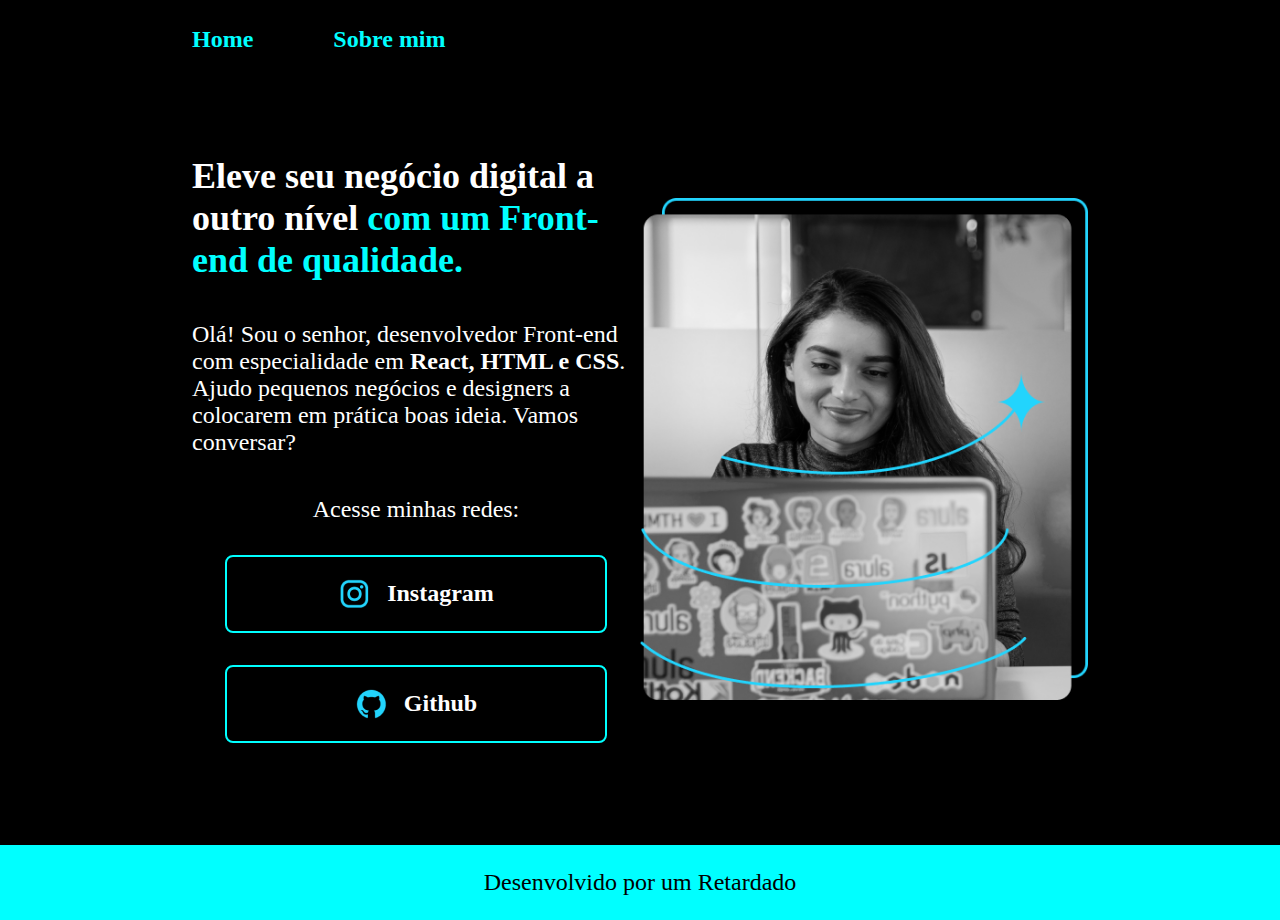
<file: index.html>
<!DOCTYPE html>
<html lang="en">
<head>
    <meta charset="UTF-8">
    <meta name="viewport" content="width=device-width, initial-scale=1.0">
    <link rel="stylesheet" href="./styles/style.css">
    <title>Site</title>
</head>
<body>
    <header class="cabecalho">
        <nav class="cabecalho_menu">
            <a class="cabecalho_menu_link" href="index.html">Home</a>
            <a class="cabecalho_menu_link" href="about.html">Sobre mim</a>
        </nav>
    </header>
    <main class="apresentacao">
        <section class="apresentacao_conteudo">
            <h1 class="apresentacao_conteudo_titulo">Eleve seu negócio  digital a outro nível 
            <strong class="titulo_destaque">com um Front-end de qualidade.</strong></h1>
            <p class="apresentacao_conteudo_paragrafo">Olá! Sou o senhor, desenvolvedor Front-end com especialidade em <strong>React, HTML e CSS</strong>. Ajudo pequenos negócios e designers a colocarem em prática boas ideia. Vamos conversar?</p>
            <div class="apresentacao_botoes">
                <h2 class="apresentacao_conteudo_h2">Acesse minhas redes:</h2>
                    <a href="https://www.instagram.com/rn7.pv/" class="apresentacao_botoes_link" >
                       <img src="assets/instagram.png" alt=""> Instagram
                    </a>
                    <a href="https://github.com/raoniSalvato" class="apresentacao_botoes_link">
                        <img src="assets/github.png" alt=""> Github
                    </a>
            </div>
        </section>
        <img class="apresentacao_imagem" src="./assets/img.png" alt="Foto vasco">
    </main>
    <footer class="rodape">
        <p>Desenvolvido por um Retardado</p>
    </footer>
</body>
</html>
</file>
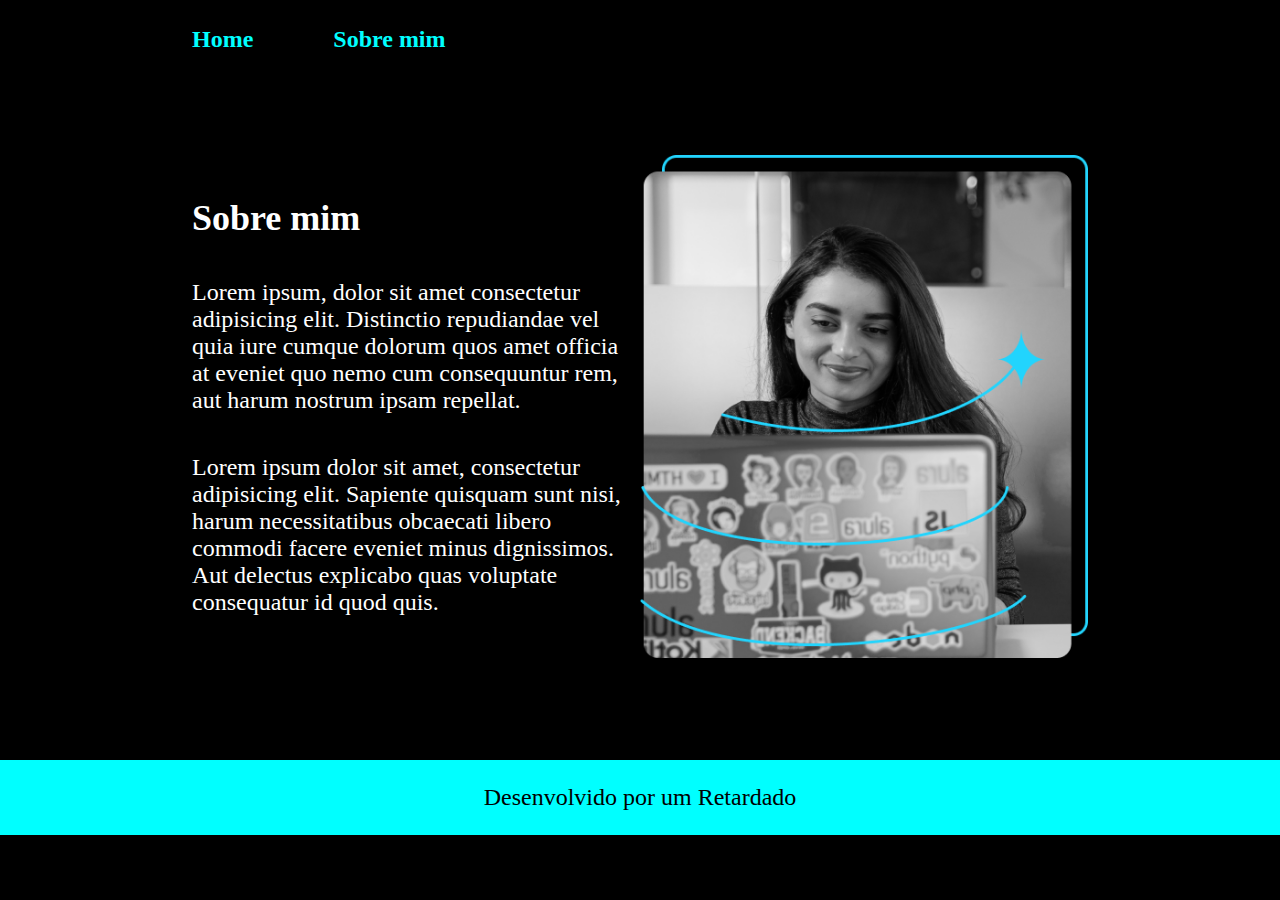
<file: about.html>
<!DOCTYPE html>
<html lang="en">
<head>
    <meta charset="UTF-8">
    <meta name="viewport" content="width=device-width, initial-scale=1.0">
    <link rel="stylesheet" href="styles/style.css">
    <title>Sobre mim</title>
</head>
<body>
    <header class="cabecalho">
        <nav class="cabecalho_menu">
            <a class="cabecalho_menu_link" href="index.html">Home</a>
            <a class="cabecalho_menu_link" href="about.html">Sobre mim</a>
        </nav>
    </header>

    <main class="apresentacao"> 
        <section class="apresentacao_conteudo">
            <h1 class="apresentacao_conteudo_titulo">Sobre mim</h1>
            <p class="apresentacao_conteudo_paragrafo">Lorem ipsum, dolor sit amet consectetur adipisicing elit. Distinctio repudiandae vel quia iure cumque dolorum quos amet officia at eveniet quo nemo cum consequuntur rem, aut harum nostrum ipsam repellat.</p>
            <p class="apresentacao_conteudo_paragrafo">Lorem ipsum dolor sit amet, consectetur adipisicing elit. Sapiente quisquam sunt nisi, harum necessitatibus obcaecati libero commodi facere eveniet minus dignissimos. Aut delectus explicabo quas voluptate consequatur id quod quis.</p>
        </section>
        <img class="apresentacao_imagem" src="./assets/img.png" alt="Foto vasco">
    </main>

    <footer class="rodape">
        <p>Desenvolvido por um Retardado</p>
    </footer>
</body>
</html>
</file>
<file: styles/style.css>
*{
    margin: 0%;
    padding: 0%;
}

body{
    box-sizing: border-box;
    background-color: black;
    color: white;
}

.titulo_destaque{
    color: aqua;
}
.cabecalho{
    padding: 2% 0 0 15%;
}

.cabecalho_menu{
    display: flex;
    gap: 80px;
}

.cabecalho_menu_link{
    font-size: 24px;
    font-weight: 600;
    color: aqua;
    text-decoration: none;
}

.apresentacao{
    padding: 8% 15%;
    display: flex;
    align-items: center;
    justify-content: space-between;
}

.apresentacao_conteudo{
    width: 50%;
    display: flex;
    flex-direction: column;
    gap: 40px;
}

.apresentacao_conteudo_titulo{
    font-size: 2.25rem;
}

.apresentacao_conteudo_paragrafo{
    font-size: 1.5rem;
}

.apresentacao_botoes{
    display: flex;
    flex-direction: column;
    align-items: center;
    justify-content: space-between;
    gap: 32px;
}

.apresentacao_conteudo_h2{
    font-weight: 400;
    font-size: 1.5rem;
}

.apresentacao_botoes_link{
    display: flex;
    justify-content: center;
    align-items: center;
    gap: 16px;
    border: 2px solid aqua;
    color: white;
    text-align: center;
    width: 378px;
    font-size: 1.5rem;
    border-radius: 8px;
    padding: 21px 0;
    text-decoration: none;
    font-weight: 600;
}

.apresentacao_botoes_link:hover{
    background-color: #272727;
}

.apresentacao_imagem{
    width: 50%;
}

.rodape { 
    padding: 24px;
    background-color: aqua;
    color: black;
    text-align: center;
    font-size: 1.5rem;
    font-weight: 400;
}

@media (max-width: 1200px){

    .cabecalho{
        padding: 10%;
    }
    .cabecalho_menu{
        justify-content: center;
    }

    .apresentacao{
        flex-direction: column-reverse;
        padding: 5%;
    }

    .apresentacao_conteudo{
        width: auto;
    }
}
</file>
